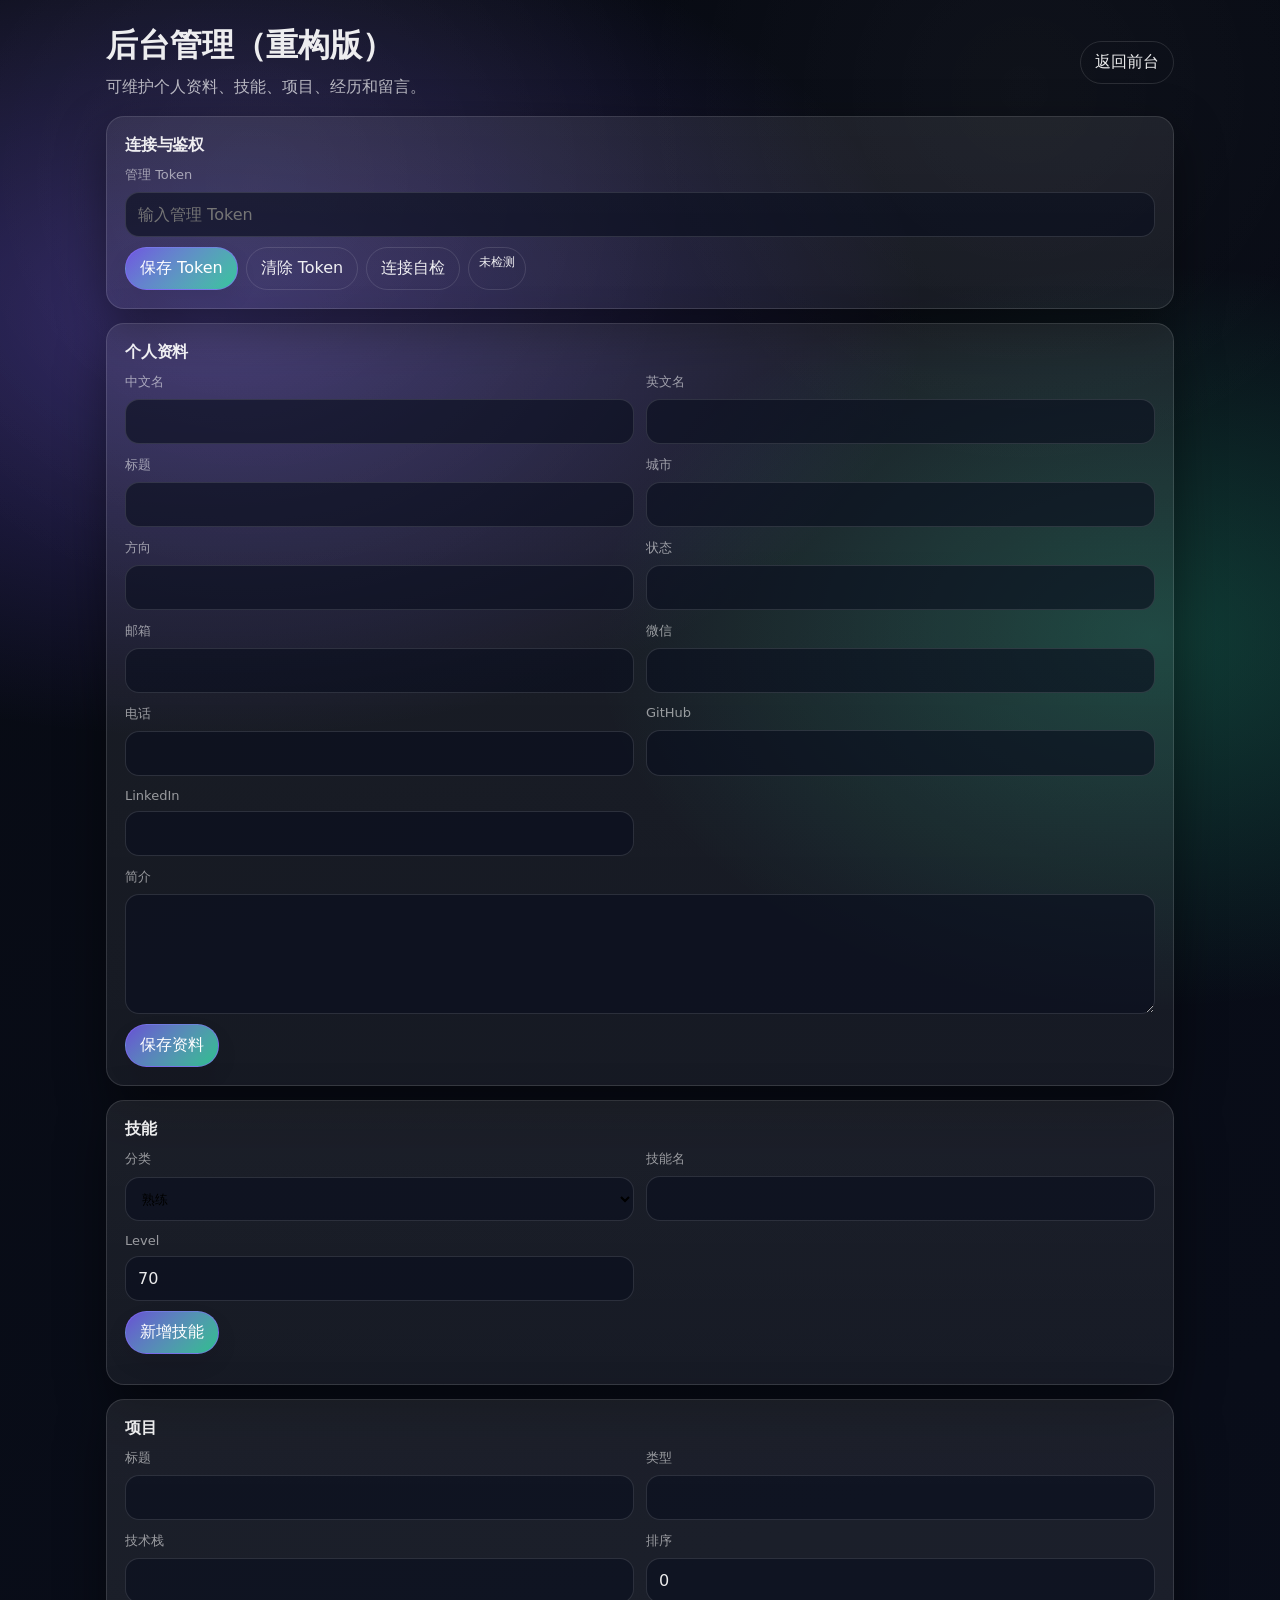
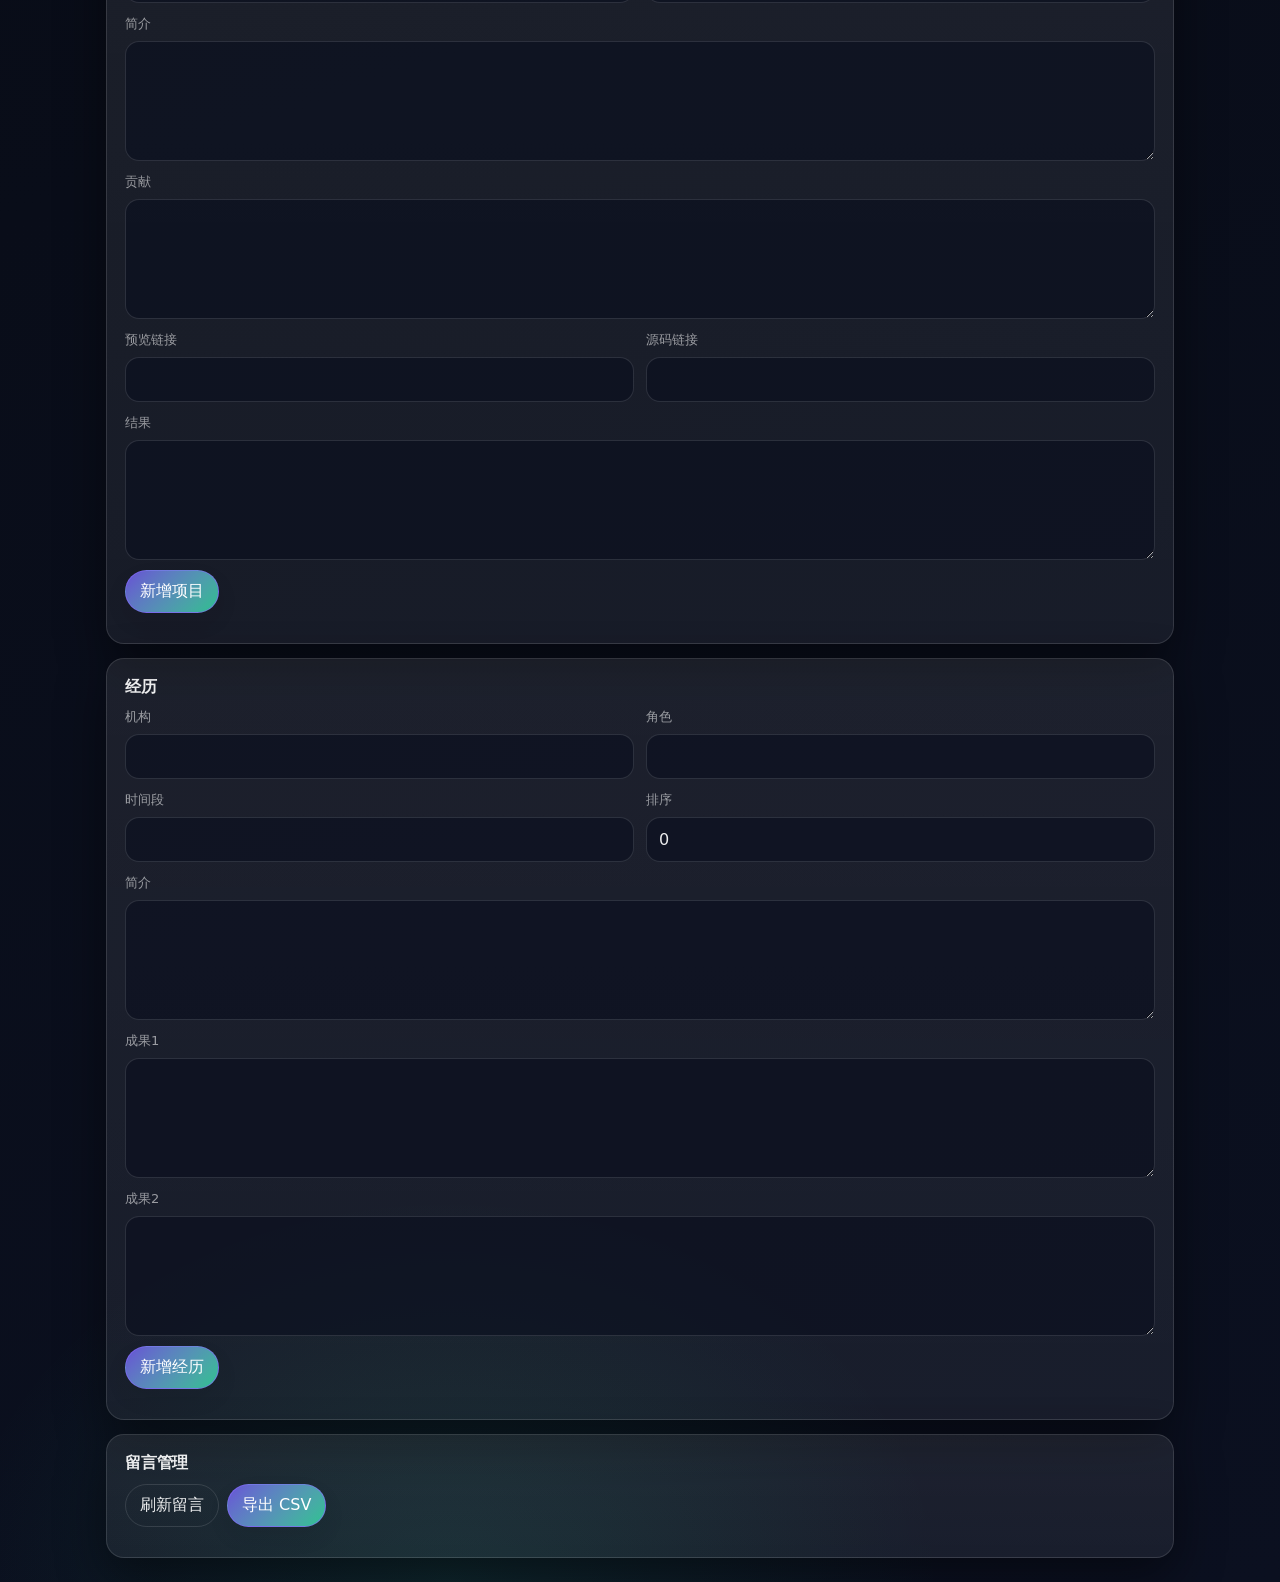
<file: admin.html>
<!doctype html>
<html lang="zh-CN">
  <head>
    <meta charset="UTF-8" />
    <meta name="viewport" content="width=device-width, initial-scale=1.0" />
    <title>后台管理 - 个人网站</title>
    <link rel="stylesheet" href="./styles.css" />
    <style>
      .admin-wrap { max-width: 1100px; margin: 24px auto; padding: 0 16px; }
      .admin-head { display:flex; justify-content:space-between; align-items:center; gap:12px; margin-bottom:16px; flex-wrap:wrap; }
      .admin-grid { display:grid; grid-template-columns: 1fr 1fr; gap: 12px; }
      .admin-grid input, .admin-grid textarea, .admin-grid select { width: 100%; }
      .admin-actions { display:flex; gap:8px; flex-wrap:wrap; margin-top:10px; }
      .admin-list { margin-top: 12px; display:grid; gap:10px; }
      .item { border:1px solid var(--border); border-radius: 10px; padding:10px; background:var(--card); }
      .row { display:flex; justify-content:space-between; align-items:flex-start; gap:10px; }
      .mono { font-family: ui-monospace, SFMono-Regular, Menlo, monospace; font-size:12px; }
      .status-pill { font-size:12px; padding:6px 10px; border-radius: 999px; border:1px solid var(--border); }
      .ok { color:#22c55e; }
      .err { color:#ef4444; }
      @media (max-width: 780px) { .admin-grid { grid-template-columns: 1fr; } }
    </style>
  </head>
  <body>
    <div class="admin-wrap">
      <div class="admin-head">
        <div>
          <h1 style="margin:0 0 6px;">后台管理（重构版）</h1>
          <p class="muted" style="margin:0;">可维护个人资料、技能、项目、经历和留言。</p>
        </div>
        <a href="/" class="btn btn--ghost">返回前台</a>
      </div>

      <section class="card" style="margin-bottom:14px;">
        <h2 class="card__title">连接与鉴权</h2>
        <div class="admin-grid">
          <label class="field" style="grid-column:1 / -1;">
            <span class="field__label">管理 Token</span>
            <input class="field__input" id="adminToken" type="password" placeholder="输入管理 Token" />
          </label>
        </div>
        <div class="admin-actions">
          <button class="btn btn--primary" id="saveToken" type="button">保存 Token</button>
          <button class="btn btn--ghost" id="clearToken" type="button">清除 Token</button>
          <button class="btn btn--ghost" id="checkConnection" type="button">连接自检</button>
          <span class="status-pill" id="connBadge">未检测</span>
        </div>
      </section>

      <div class="card" id="errorBox" style="display:none; margin-bottom:14px; border-color:#ef4444;">
        <h3 class="card__title" style="color:#ef4444;">请求错误详情</h3>
        <pre id="errorDetail" class="mono" style="white-space:pre-wrap; margin:0;"></pre>
      </div>

      <section class="card" style="margin-bottom:14px;">
        <h2 class="card__title">个人资料</h2>
        <div class="admin-grid">
          <label class="field"><span class="field__label">中文名</span><input class="field__input" id="p_name" /></label>
          <label class="field"><span class="field__label">英文名</span><input class="field__input" id="p_english_name" /></label>
          <label class="field"><span class="field__label">标题</span><input class="field__input" id="p_title" /></label>
          <label class="field"><span class="field__label">城市</span><input class="field__input" id="p_city" /></label>
          <label class="field"><span class="field__label">方向</span><input class="field__input" id="p_direction" /></label>
          <label class="field"><span class="field__label">状态</span><input class="field__input" id="p_status" /></label>
          <label class="field"><span class="field__label">邮箱</span><input class="field__input" id="p_email" /></label>
          <label class="field"><span class="field__label">微信</span><input class="field__input" id="p_wechat" /></label>
          <label class="field"><span class="field__label">电话</span><input class="field__input" id="p_phone" /></label>
          <label class="field"><span class="field__label">GitHub</span><input class="field__input" id="p_github_url" /></label>
          <label class="field"><span class="field__label">LinkedIn</span><input class="field__input" id="p_linkedin_url" /></label>
          <label class="field" style="grid-column:1 / -1;"><span class="field__label">简介</span><textarea class="field__input field__input--area" id="p_bio"></textarea></label>
        </div>
        <div class="admin-actions"><button class="btn btn--primary" id="saveProfile" type="button">保存资料</button></div>
      </section>

      <section class="card" style="margin-bottom:14px;">
        <h2 class="card__title">技能</h2>
        <input type="hidden" id="s_edit_id" />
        <div class="admin-grid">
          <label class="field"><span class="field__label">分类</span><select class="field__input" id="s_category"><option>熟练</option><option>了解</option><option>正在学习</option></select></label>
          <label class="field"><span class="field__label">技能名</span><input class="field__input" id="s_skill_name" /></label>
          <label class="field"><span class="field__label">Level</span><input class="field__input" id="s_level" type="number" value="70" /></label>
        </div>
        <div class="admin-actions"><button class="btn btn--primary" id="saveSkill" type="button">新增技能</button></div>
        <div class="admin-list" id="skillsList"></div>
      </section>

      <section class="card" style="margin-bottom:14px;">
        <h2 class="card__title">项目</h2>
        <input type="hidden" id="pr_edit_id" />
        <div class="admin-grid">
          <label class="field"><span class="field__label">标题</span><input class="field__input" id="pr_title" /></label>
          <label class="field"><span class="field__label">类型</span><input class="field__input" id="pr_project_type" /></label>
          <label class="field"><span class="field__label">技术栈</span><input class="field__input" id="pr_tech_stack" /></label>
          <label class="field"><span class="field__label">排序</span><input class="field__input" id="pr_sort_order" type="number" value="0" /></label>
          <label class="field" style="grid-column: 1 / -1"><span class="field__label">简介</span><textarea class="field__input field__input--area" id="pr_summary"></textarea></label>
          <label class="field" style="grid-column: 1 / -1"><span class="field__label">贡献</span><textarea class="field__input field__input--area" id="pr_contribution"></textarea></label>
          <label class="field"><span class="field__label">预览链接</span><input class="field__input" id="pr_preview_url" /></label>
          <label class="field"><span class="field__label">源码链接</span><input class="field__input" id="pr_source_url" /></label>
          <label class="field" style="grid-column: 1 / -1"><span class="field__label">结果</span><textarea class="field__input field__input--area" id="pr_result_text"></textarea></label>
        </div>
        <div class="admin-actions"><button class="btn btn--primary" id="saveProject" type="button">新增项目</button></div>
        <div class="admin-list" id="projectsList"></div>
      </section>

      <section class="card" style="margin-bottom:14px;">
        <h2 class="card__title">经历</h2>
        <input type="hidden" id="e_edit_id" />
        <div class="admin-grid">
          <label class="field"><span class="field__label">机构</span><input class="field__input" id="e_organization" /></label>
          <label class="field"><span class="field__label">角色</span><input class="field__input" id="e_role" /></label>
          <label class="field"><span class="field__label">时间段</span><input class="field__input" id="e_period" /></label>
          <label class="field"><span class="field__label">排序</span><input class="field__input" id="e_sort_order" type="number" value="0" /></label>
          <label class="field" style="grid-column: 1 / -1"><span class="field__label">简介</span><textarea class="field__input field__input--area" id="e_summary"></textarea></label>
          <label class="field" style="grid-column: 1 / -1"><span class="field__label">成果1</span><textarea class="field__input field__input--area" id="e_achievement_1"></textarea></label>
          <label class="field" style="grid-column: 1 / -1"><span class="field__label">成果2</span><textarea class="field__input field__input--area" id="e_achievement_2"></textarea></label>
        </div>
        <div class="admin-actions"><button class="btn btn--primary" id="saveExperience" type="button">新增经历</button></div>
        <div class="admin-list" id="experiencesList"></div>
      </section>

      <section class="card">
        <h2 class="card__title">留言管理</h2>
        <div class="admin-actions">
          <button class="btn btn--ghost" id="refreshMessages" type="button">刷新留言</button>
          <button class="btn btn--primary" id="exportMessages" type="button">导出 CSV</button>
        </div>
        <div class="admin-list" id="messagesList"></div>
      </section>
    </div>

    <div class="toast" id="toast" role="status" aria-live="polite" aria-atomic="true"></div>
    <script src="./admin.js"></script>
  </body>
</html>
</file>
<file: styles.css>
:root{
  --bg: #070A12;
  --bg2:#0B1020;
  --card: rgba(255,255,255,.06);
  --card2: rgba(255,255,255,.08);
  --border: rgba(255,255,255,.12);
  --text: rgba(255,255,255,.92);
  --muted: rgba(255,255,255,.68);
  --muted2: rgba(255,255,255,.56);
  --shadow: 0 18px 50px rgba(0,0,0,.45);
  --primary: #7C5CFF;
  --primary2:#2EE9A6;
  --focus: rgba(124, 92, 255, .45);
  --radius: 18px;
  --container: 1120px;
}

[data-theme="light"]{
  --bg: #F6F8FF;
  --bg2:#FFFFFF;
  --card: rgba(255,255,255,.86);
  --card2: rgba(255,255,255,.92);
  --border: rgba(15, 23, 42, .10);
  --text: rgba(15, 23, 42, .92);
  --muted: rgba(15, 23, 42, .70);
  --muted2: rgba(15, 23, 42, .58);
  --shadow: 0 18px 50px rgba(15,23,42,.12);
  --focus: rgba(124, 92, 255, .25);
}

*{ box-sizing:border-box; }
html{ scroll-behavior:smooth; }
body{
  margin:0;
  font-family: Inter, "Noto Sans SC", system-ui, -apple-system, "Segoe UI", Roboto, Arial, sans-serif;
  color: var(--text);
  background:
    radial-gradient(1200px 700px at 16% 10%, rgba(124,92,255,.35), transparent 60%),
    radial-gradient(900px 600px at 90% 20%, rgba(46,233,166,.22), transparent 62%),
    radial-gradient(900px 700px at 35% 100%, rgba(46,233,166,.10), transparent 55%),
    linear-gradient(160deg, var(--bg), var(--bg2));
  min-height:100dvh;
}
body::before{
  content:"";
  position: fixed;
  inset: 0;
  pointer-events: none;
  background: radial-gradient(circle at 20% 20%, rgba(255,255,255,.05), transparent 35%),
              radial-gradient(circle at 80% 10%, rgba(255,255,255,.03), transparent 30%);
  mix-blend-mode: screen;
  z-index: -1;
}

a{ color: inherit; text-decoration: none; }
button, input, textarea{ font: inherit; color: inherit; }

.container{
  width: min(var(--container), calc(100% - 40px));
  margin: 0 auto;
}

.skip-link{
  position:absolute;
  left:-9999px;
  top:10px;
  padding:10px 12px;
  background: var(--card2);
  border: 1px solid var(--border);
  border-radius: 12px;
  box-shadow: var(--shadow);
}
.skip-link:focus{ left: 12px; outline: none; box-shadow: 0 0 0 4px var(--focus), var(--shadow); }

.topbar{
  position: sticky;
  top: 0;
  z-index: 40;
  backdrop-filter: blur(14px);
  background: color-mix(in srgb, var(--bg2) 55%, transparent);
  border-bottom: 1px solid var(--border);
}
.topbar__inner{
  display:flex;
  align-items:center;
  justify-content:space-between;
  gap: 14px;
  padding: 12px 0;
}

.brand{ display:flex; align-items:center; gap:10px; }
.brand__dot{
  width: 10px;
  height: 10px;
  border-radius: 999px;
  background: linear-gradient(135deg, var(--primary), var(--primary2));
  box-shadow: 0 0 0 3px color-mix(in srgb, var(--primary) 30%, transparent);
}
.brand__text{ font-weight: 700; letter-spacing: .2px; }

.nav{
  display:flex;
  align-items:center;
  gap: 14px;
  padding: 6px 10px;
  border: 1px solid var(--border);
  border-radius: 999px;
  background: var(--card);
}
.nav__link{
  font-size: 14px;
  color: var(--muted);
  padding: 8px 10px;
  border-radius: 999px;
}
.nav__link:hover,
.nav__link.is-active{
  color: var(--text);
  background: color-mix(in srgb, var(--card2) 70%, transparent);
}

.actions{ display:flex; align-items:center; gap: 10px; }

.nav-toggle{
  display: none;
  padding: 10px;
  width: 42px;
  height: 42px;
}
.nav-toggle__bar{
  display: block;
  width: 16px;
  height: 2px;
  border-radius: 999px;
  background: currentColor;
}
.nav-toggle{
  display: none;
  grid-auto-rows: min-content;
  align-content: center;
  justify-items: center;
  gap: 4px;
}
.mobile-nav{
  position: fixed;
  inset: 0;
  z-index: 45;
}
.mobile-nav__backdrop{
  position: absolute;
  inset: 0;
  background: rgba(2, 6, 23, .55);
  backdrop-filter: blur(2px);
}
.mobile-nav__panel{
  position: absolute;
  right: 12px;
  top: 68px;
  width: min(280px, calc(100% - 24px));
  display: grid;
  gap: 4px;
  padding: 10px;
  border-radius: 16px;
  border: 1px solid var(--border);
  background: linear-gradient(180deg, var(--card2), var(--card));
  box-shadow: var(--shadow);
}
.mobile-nav__link{
  padding: 10px 12px;
  border-radius: 10px;
  color: var(--muted);
}
.mobile-nav__link:hover,
.mobile-nav__link.is-active{
  color: var(--text);
  background: color-mix(in srgb, var(--card2) 72%, transparent);
}

.btn{
  display:inline-flex;
  align-items:center;
  justify-content:center;
  gap: 8px;
  padding: 10px 14px;
  border-radius: 999px;
  border: 1px solid var(--border);
  background: var(--card);
  color: var(--text);
  cursor:pointer;
  box-shadow: 0 10px 22px rgba(0,0,0,.08);
  transition: transform .14s ease, background .14s ease, border-color .14s ease;
}
.btn:hover{ transform: translateY(-1px); background: var(--card2); }
.btn:active{ transform: translateY(0); }
.btn:focus-visible{ outline:none; box-shadow: 0 0 0 4px var(--focus), 0 10px 22px rgba(0,0,0,.08); }

.btn--primary{
  border-color: color-mix(in srgb, var(--primary) 55%, var(--border));
  background: linear-gradient(135deg, color-mix(in srgb, var(--primary) 80%, #000 0%), color-mix(in srgb, var(--primary2) 80%, #000 0%));
  color: white;
}
.btn--primary:hover{ background: linear-gradient(135deg, color-mix(in srgb, var(--primary) 88%, #000 0%), color-mix(in srgb, var(--primary2) 88%, #000 0%)); }
.btn--ghost{ background: transparent; box-shadow: none; }
.btn--soft{ background: color-mix(in srgb, var(--primary) 12%, var(--card)); border-color: color-mix(in srgb, var(--primary) 25%, var(--border)); }
.btn--tiny{ padding: 8px 10px; font-size: 13px; }

.icon-btn{
  width: 42px;
  height: 42px;
  border-radius: 999px;
  border: 1px solid var(--border);
  background: var(--card);
  cursor:pointer;
  display:grid;
  place-items:center;
  box-shadow: 0 10px 22px rgba(0,0,0,.08);
}
.icon-btn:hover{ background: var(--card2); }
.icon-btn:focus-visible{ outline:none; box-shadow: 0 0 0 4px var(--focus), 0 10px 22px rgba(0,0,0,.08); }

.icon{
  width: 18px;
  height: 18px;
  display:block;
  background: currentColor;
  mask: var(--mask) center/contain no-repeat;
  -webkit-mask: var(--mask) center/contain no-repeat;
}
.icon[data-icon="sun"]{
  --mask: radial-gradient(circle at 50% 50%, #000 36%, transparent 37%),
          conic-gradient(from 0deg, #000 0 10deg, transparent 10deg 45deg, #000 45deg 55deg, transparent 55deg 90deg, #000 90deg 100deg, transparent 100deg 135deg, #000 135deg 145deg, transparent 145deg 180deg, #000 180deg 190deg, transparent 190deg 225deg, #000 225deg 235deg, transparent 235deg 270deg, #000 270deg 280deg, transparent 280deg 315deg, #000 315deg 325deg, transparent 325deg 360deg);
}
.icon[data-icon="moon"]{
  --mask: radial-gradient(circle at 35% 35%, transparent 44%, #000 45%),
          radial-gradient(circle at 55% 55%, #000 45%, transparent 46%);
}

.hero{
  padding: 34px 0 22px;
}
.hero__inner{
  display:grid;
  grid-template-columns: 1.2fr .8fr;
  gap: 18px;
  align-items: stretch;
}

.hero__card{
  display:flex;
  gap: 18px;
  padding: 22px;
  border-radius: calc(var(--radius) + 2px);
  border: 1px solid color-mix(in srgb, var(--primary) 22%, var(--border));
  background: linear-gradient(180deg, color-mix(in srgb, var(--card2) 85%, transparent), var(--card));
  box-shadow: var(--shadow);
  position: relative;
  overflow: hidden;
}
.hero__card::before{
  content:"";
  position:absolute;
  inset: -60px;
  background: radial-gradient(circle at 25% 20%, rgba(124,92,255,.20), transparent 60%),
              radial-gradient(circle at 80% 10%, rgba(46,233,166,.14), transparent 55%);
  filter: blur(10px);
  pointer-events:none;
}
.hero__card > *{ position: relative; }

.hero__avatar{
  width: 96px;
  height: 96px;
  border-radius: 24px;
  display:grid;
  place-items:center;
  font-weight: 800;
  font-size: 30px;
  background: linear-gradient(135deg, color-mix(in srgb, var(--primary) 85%, #000 0%), color-mix(in srgb, var(--primary2) 85%, #000 0%));
  color: white;
  flex: 0 0 auto;
  border: 1px solid color-mix(in srgb, rgba(255,255,255,.35) 60%, var(--border));
}

.kicker{
  margin: 2px 0 6px;
  color: var(--muted);
  font-weight: 600;
  letter-spacing: .2px;
}
.hero__title{
  margin: 0;
  font-size: clamp(26px, 3.2vw, 40px);
  letter-spacing: -0.5px;
  line-height: 1.1;
}
.grad{
  background: linear-gradient(135deg, color-mix(in srgb, var(--primary) 95%, #fff 0%), color-mix(in srgb, var(--primary2) 95%, #fff 0%));
  -webkit-background-clip: text;
  background-clip: text;
  color: transparent;
}
.hero__subtitle{
  margin: 10px 0 0;
  color: var(--muted);
  line-height: 1.6;
  max-width: 60ch;
}
.hero__meta{
  display:flex;
  flex-wrap:wrap;
  gap: 10px;
  margin-top: 14px;
}
.pill{
  font-size: 13px;
  padding: 8px 10px;
  border-radius: 999px;
  border: 1px solid var(--border);
  background: color-mix(in srgb, var(--card2) 70%, transparent);
  color: var(--muted);
}
.hero__cta{ display:flex; gap: 10px; margin-top: 14px; flex-wrap:wrap; }
.hero__quick{ margin-top: 12px; color: var(--muted2); font-size: 14px; }
.sep{ opacity: .55; padding: 0 6px; }

.hero__stats{
  display:grid;
  grid-template-columns: 1fr;
  gap: 12px;
}
.stat{
  padding: 18px 16px;
  border-radius: var(--radius);
  border: 1px solid var(--border);
  background: linear-gradient(180deg, var(--card2), var(--card));
  box-shadow: var(--shadow);
}
.stat__num{
  font-weight: 800;
  font-size: 28px;
  letter-spacing: -0.4px;
}
.stat__label{ color: var(--muted); margin-top: 6px; }

.section{ padding: 30px 0; }
.section__title{
  position: relative;
  display: inline-block;
}
.section__title::after{
  content:"";
  position:absolute;
  left: 0;
  bottom: -7px;
  width: 56%;
  height: 3px;
  border-radius: 999px;
  background: linear-gradient(90deg, var(--primary), var(--primary2));
  opacity: .75;
}
.section__head{
  display:flex;
  align-items:flex-end;
  justify-content:space-between;
  gap: 14px;
  margin-bottom: 14px;
}
.section__title{
  font-size: 22px;
  margin: 0;
  letter-spacing: -0.2px;
}
.section__desc{ margin: 0; color: var(--muted); max-width: 70ch; }

.grid{ display:grid; gap: 14px; }
.grid--2{ grid-template-columns: repeat(2, minmax(0,1fr)); }
.grid--3{ grid-template-columns: repeat(3, minmax(0,1fr)); }

.card{
  padding: 18px;
  border-radius: var(--radius);
  border: 1px solid var(--border);
  background: linear-gradient(180deg, var(--card2), var(--card));
  box-shadow: var(--shadow);
  transition: transform .18s ease, border-color .18s ease, box-shadow .18s ease;
}
.card:hover{
  transform: translateY(-2px);
  border-color: color-mix(in srgb, var(--primary) 28%, var(--border));
  box-shadow: 0 22px 52px rgba(0,0,0,.22);
}
.card--wide{ margin-top: 14px; }
.card__title{ margin: 0 0 10px; font-size: 16px; letter-spacing: -0.2px; }
.muted{ color: var(--muted); line-height: 1.65; margin: 0; }
.tiny{ font-size: 12px; margin-top: 10px; }

.list{ margin: 12px 0 0; padding-left: 18px; color: var(--muted); line-height: 1.65; }
.list strong{ color: var(--text); font-weight: 600; }
.list--compact{ margin-top: 10px; }

.checks{ list-style: none; padding: 0; margin: 0; display:grid; gap: 10px; color: var(--muted); }
.checks li{
  padding-left: 26px;
  position: relative;
}
.checks li::before{
  content:"";
  width: 16px;
  height: 16px;
  border-radius: 6px;
  position: absolute;
  left: 0;
  top: 2px;
  background: linear-gradient(135deg, var(--primary), var(--primary2));
  box-shadow: 0 0 0 3px color-mix(in srgb, var(--primary) 20%, transparent);
}

.quote{
  margin-top: 14px;
  padding: 14px 14px;
  border-radius: 14px;
  border: 1px solid var(--border);
  background: color-mix(in srgb, var(--card2) 70%, transparent);
}
.quote p{ margin: 0; font-weight: 650; }
.quote__by{ display:block; margin-top: 8px; color: var(--muted2); font-size: 13px; }

.tags{ display:flex; flex-wrap:wrap; gap: 10px; }
.tag{
  padding: 8px 10px;
  border-radius: 999px;
  border: 1px solid var(--border);
  background: color-mix(in srgb, var(--card2) 70%, transparent);
  color: var(--muted);
  font-size: 13px;
}

.meter{ display:grid; gap: 12px; }
.meter__row{ display:grid; grid-template-columns: 130px 1fr; gap: 12px; align-items:center; }
.meter__label{ color: var(--muted); font-size: 14px; }
.meter__bar{
  height: 12px;
  border-radius: 999px;
  background: color-mix(in srgb, var(--border) 70%, transparent);
  position: relative;
  overflow:hidden;
}
.meter__bar::after{
  content:"";
  position:absolute;
  left:0; top:0; bottom:0;
  width: var(--v);
  border-radius: 999px;
  background: linear-gradient(90deg, var(--primary), var(--primary2));
}

.project-tools{
  margin-bottom: 12px;
  display: grid;
  gap: 10px;
}
.project-tools__group{
  display: flex;
  gap: 8px;
  flex-wrap: wrap;
}
.project-tools__search{
  margin: 0;
}
.project__top{ display:flex; align-items:center; justify-content:space-between; gap: 10px; margin-bottom: 8px; }
.project__title{ margin: 0; font-size: 16px; letter-spacing: -0.2px; }
.project{
  position: relative;
}
.project::after{
  content:"";
  position:absolute;
  left: 18px;
  right: 18px;
  bottom: 0;
  height: 2px;
  border-radius: 999px;
  background: linear-gradient(90deg, var(--primary), var(--primary2));
  opacity: .45;
}
.project__summary{ margin-top: 8px; }
.project__extra{
  margin-top: 10px;
  max-height: 0;
  overflow: hidden;
  transition: max-height .22s ease;
}
.project.is-open .project__extra{
  max-height: 240px;
}
.project__toggle{
  margin-top: 10px;
}
.badge{
  font-size: 12px;
  padding: 6px 10px;
  border-radius: 999px;
  border: 1px solid var(--border);
  background: color-mix(in srgb, var(--primary) 12%, var(--card));
}
.badge--soft{ background: color-mix(in srgb, var(--primary2) 14%, var(--card)); }
.project__links{ display:flex; gap: 10px; margin-top: 12px; flex-wrap:wrap; }

.timeline{ display:grid; gap: 14px; }
.tl-item{ display:grid; grid-template-columns: 22px 1fr; gap: 12px; align-items:start; }
.tl-dot{
  width: 14px; height: 14px;
  border-radius: 999px;
  background: linear-gradient(135deg, var(--primary), var(--primary2));
  margin-top: 18px;
  box-shadow: 0 0 0 4px color-mix(in srgb, var(--primary) 18%, transparent);
}
.tl-card{ padding: 16px; border-radius: var(--radius); border: 1px solid var(--border); background: linear-gradient(180deg, var(--card2), var(--card)); box-shadow: var(--shadow); }
.tl-top{ display:flex; align-items:flex-start; justify-content:space-between; gap: 10px; }
.tl-title{ margin:0; font-size: 16px; }
.tl-time{ color: var(--muted2); font-size: 13px; white-space: nowrap; padding-top: 2px; }

.contact{ display:grid; gap: 12px; }
.contact__row{ display:flex; align-items:center; justify-content:space-between; gap: 12px; padding: 10px 12px; border-radius: 14px; border: 1px solid var(--border); background: color-mix(in srgb, var(--card2) 70%, transparent); }
.contact__k{ color: var(--muted2); font-size: 13px; }
.contact__v{ display:flex; align-items:center; gap: 10px; color: var(--muted); }

.form{ display:grid; gap: 12px; }
.field{ display:grid; gap: 8px; }
.field__label{ color: var(--muted2); font-size: 13px; }
.field__input{
  border-radius: 14px;
  border: 1px solid var(--border);
  background: color-mix(in srgb, var(--bg2) 65%, transparent);
  padding: 12px 12px;
  outline: none;
}
.field__input:focus{ box-shadow: 0 0 0 4px var(--focus); border-color: color-mix(in srgb, var(--primary) 40%, var(--border)); }
.field__input--area{ min-height: 120px; resize: vertical; }
.field__input.is-invalid{
  border-color: #ef4444;
  box-shadow: 0 0 0 3px color-mix(in srgb, #ef4444 24%, transparent);
}
.field__error{
  min-height: 18px;
  font-size: 12px;
  color: #fca5a5;
}

.footer{
  padding: 22px 0 34px;
  border-top: 1px solid var(--border);
  margin-top: 10px;
}
.footer__inner{ display:flex; align-items:center; justify-content:space-between; gap: 12px; flex-wrap:wrap; }

.link{ color: color-mix(in srgb, var(--primary) 75%, var(--text)); }
.link:hover{ text-decoration: underline; }

.toast{
  position: fixed;
  left: 50%;
  bottom: 18px;
  transform: translateX(-50%);
  min-width: min(520px, calc(100% - 28px));
  padding: 12px 14px;
  border-radius: 14px;
  border: 1px solid var(--border);
  background: color-mix(in srgb, var(--bg2) 82%, transparent);
  box-shadow: var(--shadow);
  color: var(--text);
  opacity: 0;
  pointer-events: none;
  transition: opacity .16s ease, transform .16s ease;
}
.toast.is-on{
  opacity: 1;
  transform: translateX(-50%) translateY(-2px);
}

.back-to-top{
  position: fixed;
  right: 18px;
  bottom: 84px;
  width: 44px;
  height: 44px;
  border-radius: 999px;
  border: 1px solid var(--border);
  background: color-mix(in srgb, var(--bg2) 82%, transparent);
  color: var(--text);
  box-shadow: var(--shadow);
  cursor: pointer;
  opacity: 0;
  pointer-events: none;
  transform: translateY(6px);
  transition: opacity .16s ease, transform .16s ease;
}
.back-to-top.is-visible{
  opacity: 1;
  pointer-events: auto;
  transform: translateY(0);
}
.back-to-top:focus-visible{
  outline: none;
  box-shadow: 0 0 0 4px var(--focus), var(--shadow);
}

@media (max-width: 980px){
  .hero__inner{ grid-template-columns: 1fr; }
  .nav{ display:none; }
  .nav-toggle{ display:grid; }
}

@media (max-width: 560px){
  .container{ width: min(var(--container), calc(100% - 28px)); }
  .hero__card{ flex-direction: column; }
  .hero__avatar{ width: 86px; height: 86px; border-radius: 22px; }
  .grid--2{ grid-template-columns: 1fr; }
  .grid--3{ grid-template-columns: 1fr; }
  .meter__row{ grid-template-columns: 1fr; gap: 8px; }
  .actions .btn--ghost{ display:none; }
  .project-tools__group .btn{ flex: 1 1 calc(50% - 8px); }
}

@media (prefers-reduced-motion: reduce){
  html{ scroll-behavior: auto; }
  *, *::before, *::after{ animation: none !important; transition: none !important; }
}
</file>
